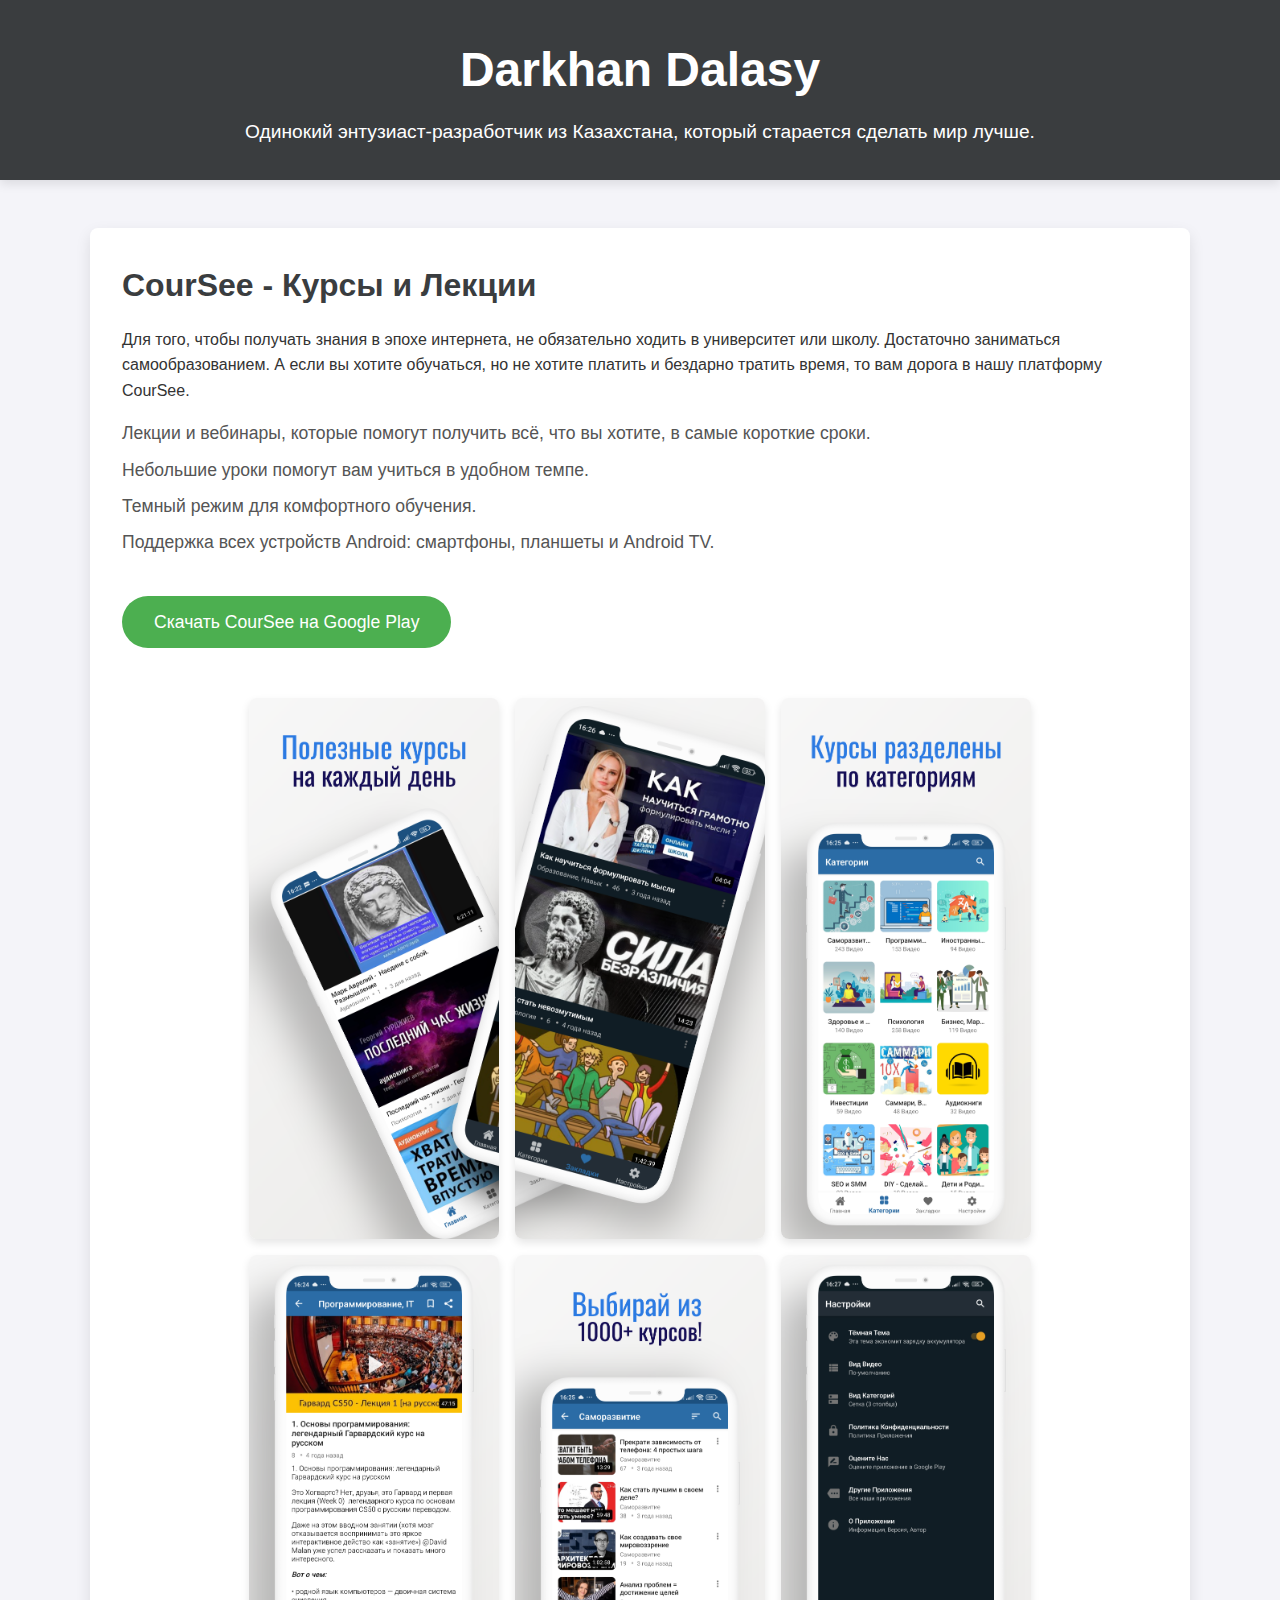
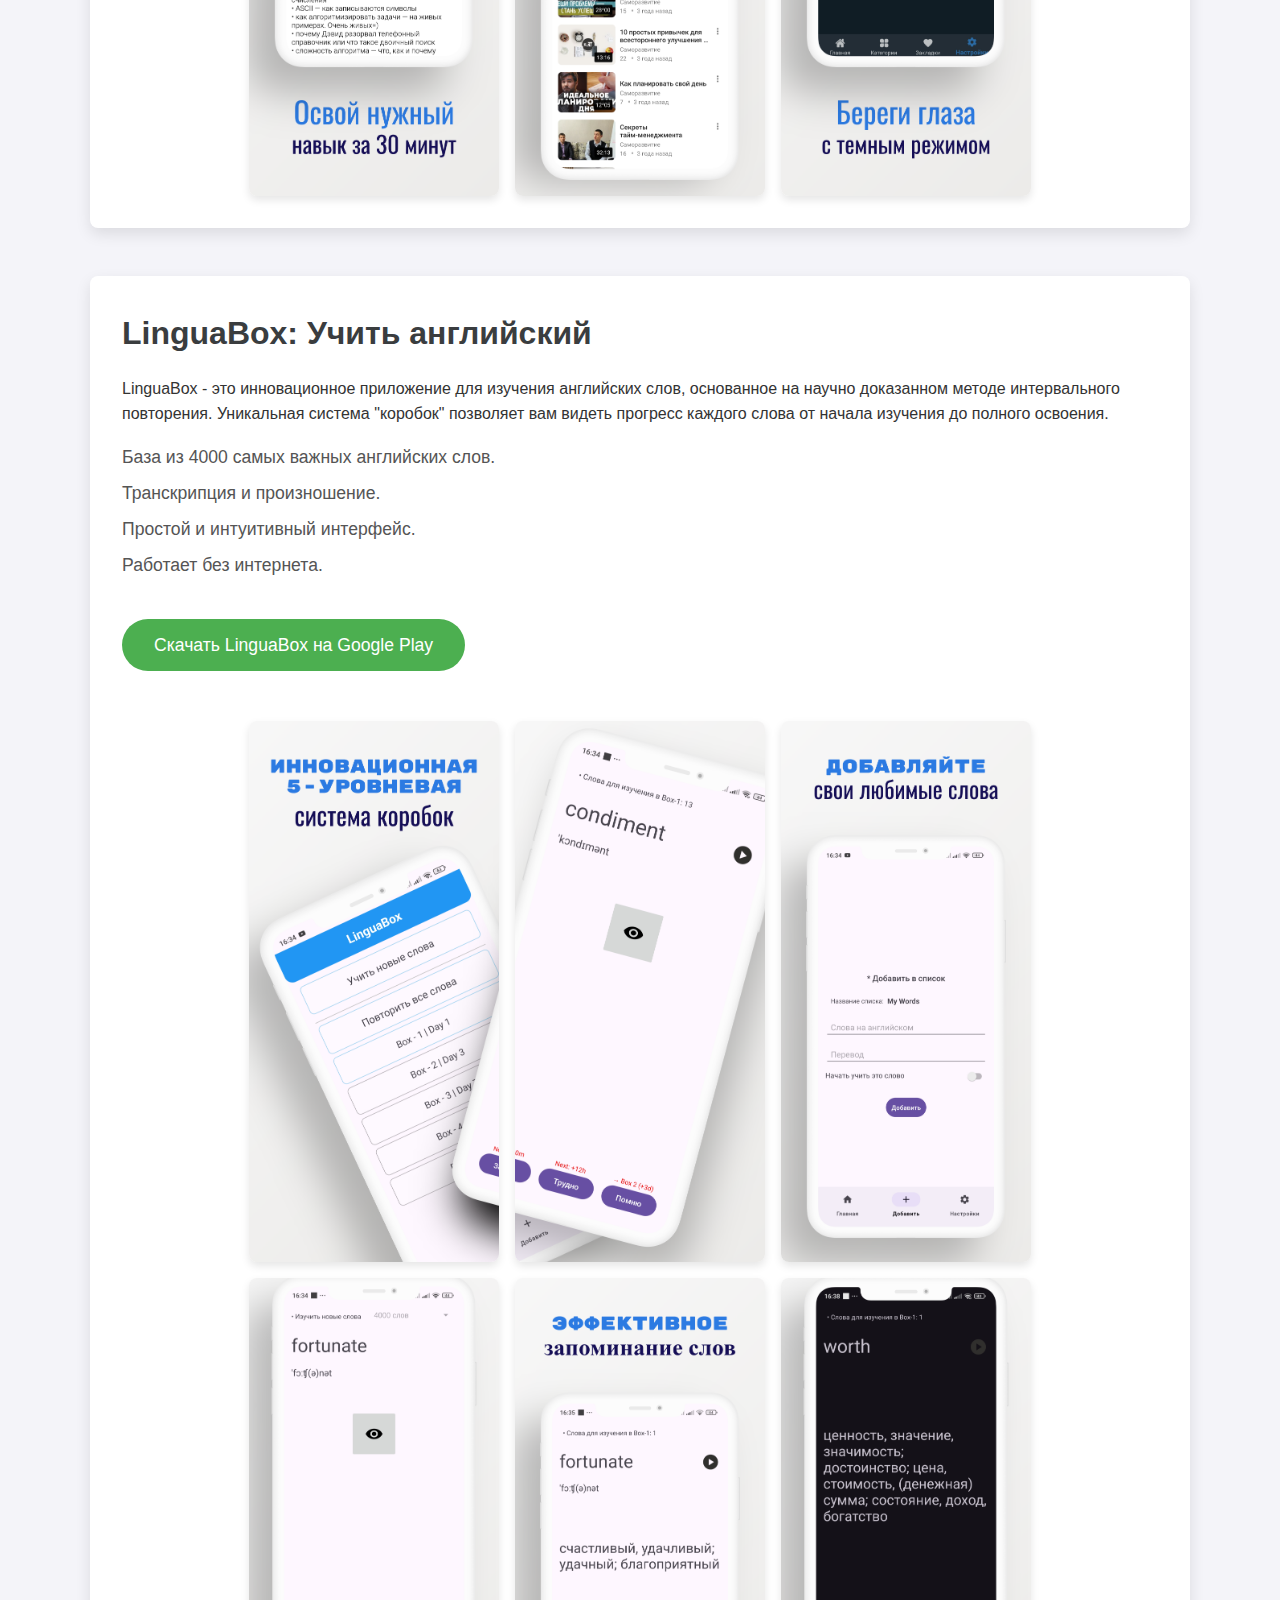
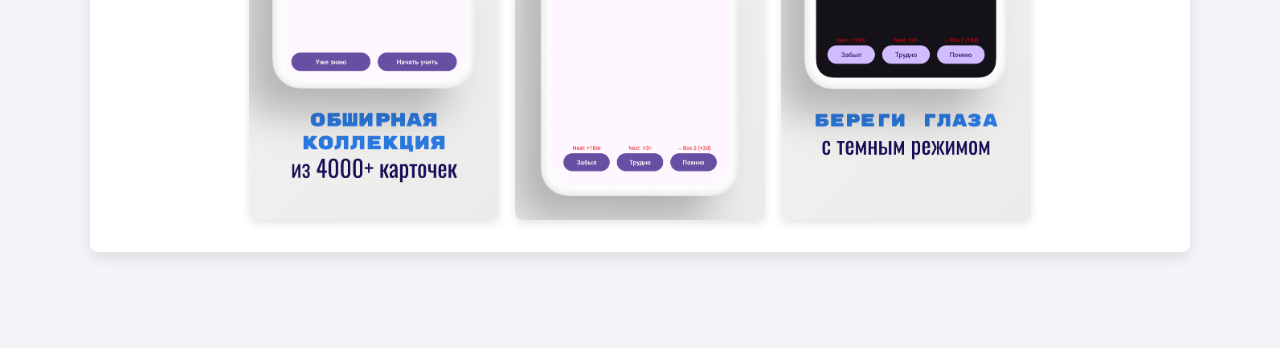
<file: index.html>
<!DOCTYPE html>
<html lang="en">
<head>
    <meta charset="UTF-8">
    <meta name="viewport" content="width=device-width, initial-scale=1.0">
    <title>Darkhan Dalasy</title>
    <link rel="stylesheet" href="styles.css">
</head>
<body>

<header>
    <div class="header-content">
        <h1>Darkhan Dalasy</h1>
        <p>Одинокий энтузиаст-разработчик из Казахстана, который старается сделать мир лучше.</p>
    </div>
</header>

<main>
    <section class="container">
        <div class="app-section">
            <h2>CourSee - Курсы и Лекции</h2>
            <p>Для того, чтобы получать знания в эпохе интернета, не обязательно ходить в университет или школу. Достаточно заниматься самообразованием. А если вы хотите обучаться, но не хотите платить и бездарно тратить время, то вам дорога в нашу платформу CourSee.</p>
            <ul>
                <li>Лекции и вебинары, которые помогут получить всё, что вы хотите, в самые короткие сроки.</li>
                <li>Небольшие уроки помогут вам учиться в удобном темпе.</li>
                <li>Темный режим для комфортного обучения.</li>
                <li>Поддержка всех устройств Android: смартфоны, планшеты и Android TV.</li>
            </ul>
            <a href="https://play.google.com/store/apps/details?id=com.coursee.free" class="cta-button">Скачать CourSee на Google Play</a>
            <div class="screenshots">
                <img src="sources/1-img-coursee.png" alt="Скриншот CourSee">
                <img src="sources/2-img-coursee.png" alt="Скриншот CourSee">
                <img src="sources/3-img-coursee.png" alt="Скриншот CourSee">
                <img src="sources/4-img-coursee.png" alt="Скриншот CourSee">
                <img src="sources/5-img-coursee.png" alt="Скриншот CourSee">
                <img src="sources/6-img-coursee.png" alt="Скриншот CourSee">
            </div>
        </div>

        <div class="app-section">
            <h2>LinguaBox: Учить английский</h2>
            <p>LinguaBox - это инновационное приложение для изучения английских слов, основанное на научно доказанном методе интервального повторения. Уникальная система "коробок" позволяет вам видеть прогресс каждого слова от начала изучения до полного освоения.</p>
            <ul>
                <li>База из 4000 самых важных английских слов.</li>
                <li>Транскрипция и произношение.</li>
                <li>Простой и интуитивный интерфейс.</li>
                <li>Работает без интернета.</li>
            </ul>
            <a href="https://play.google.com/store/apps/details?id=com.darkhanapp.linguabox.english.flashcards" class="cta-button">Скачать LinguaBox на Google Play</a>
            <div class="screenshots">
                <img src="sources/1-img-englishcards.png" alt="Скриншот LinguaBox">
                <img src="sources/2-img-englishcards.png" alt="Скриншот LinguaBox">
                <img src="sources/3-img-englishcards.png" alt="Скриншот LinguaBox">
                <img src="sources/4-img-englishcards.png" alt="Скриншот LinguaBox">
                <img src="sources/5-img-englishcards.png" alt="Скриншот LinguaBox">
                <img src="sources/6-img-englishcards.png" alt="Скриншот LinguaBox">


            </div>
        </div>
    </section>
</main>

</body>
</html>
</file>
<file: styles.css>
/* Reset */
* {
    margin: 0;
    padding: 0;
    box-sizing: border-box;
}

body {
    font-family: 'Roboto', sans-serif;
    background-color: #f4f4f9;
    color: #333;
    line-height: 1.6;
}

header {
    background-color: #3A3D3F;
    color: #ffffff;
    padding: 2rem 0;
    text-align: center;
    box-shadow: 0 4px 10px rgba(0, 0, 0, 0.1);
}

header h1 {
    font-size: 3rem;
    margin-bottom: 0.5rem;
}

header p {
    font-size: 1.2rem;
    font-weight: 300;
}

main {
    padding: 3rem 1.5rem;
}

.container {
    max-width: 1100px;
    margin: 0 auto;
}

.app-section {
    background: white;
    border-radius: 8px;
    box-shadow: 0 6px 15px rgba(0, 0, 0, 0.1);
    margin-bottom: 3rem;
    padding: 2rem;
    transition: transform 0.3s ease;
}

.app-section:hover {
    transform: translateY(-10px);
}

h2 {
    font-size: 2rem;
    color: #3A3D3F;
    margin-bottom: 1rem;
}

ul {
    margin: 1rem 0;
    list-style: none;
}

ul li {
    margin: 0.5rem 0;
    font-size: 1.1rem;
    color: #555;
}

a.cta-button {
    display: inline-block;
    padding: 0.75rem 2rem;
    background-color: #4CAF50;
    color: white;
    font-size: 1.1rem;
    text-decoration: none;
    border-radius: 30px;
    margin-top: 1.5rem;
    transition: background-color 0.3s ease;
}

a.cta-button:hover {
    background-color: #45a049;
}

.screenshots {
    padding-top: 50px;
    display: flex;
    flex-wrap: wrap;
    gap: 1rem;
    justify-content: center;
}

.screenshots img {
    max-width: 100%;
    height: auto;
    width: 250px; /* Ограничиваем ширину каждого изображения */
    border-radius: 8px;
    box-shadow: 0 4px 8px rgba(0, 0, 0, 0.1);
}
</file>
